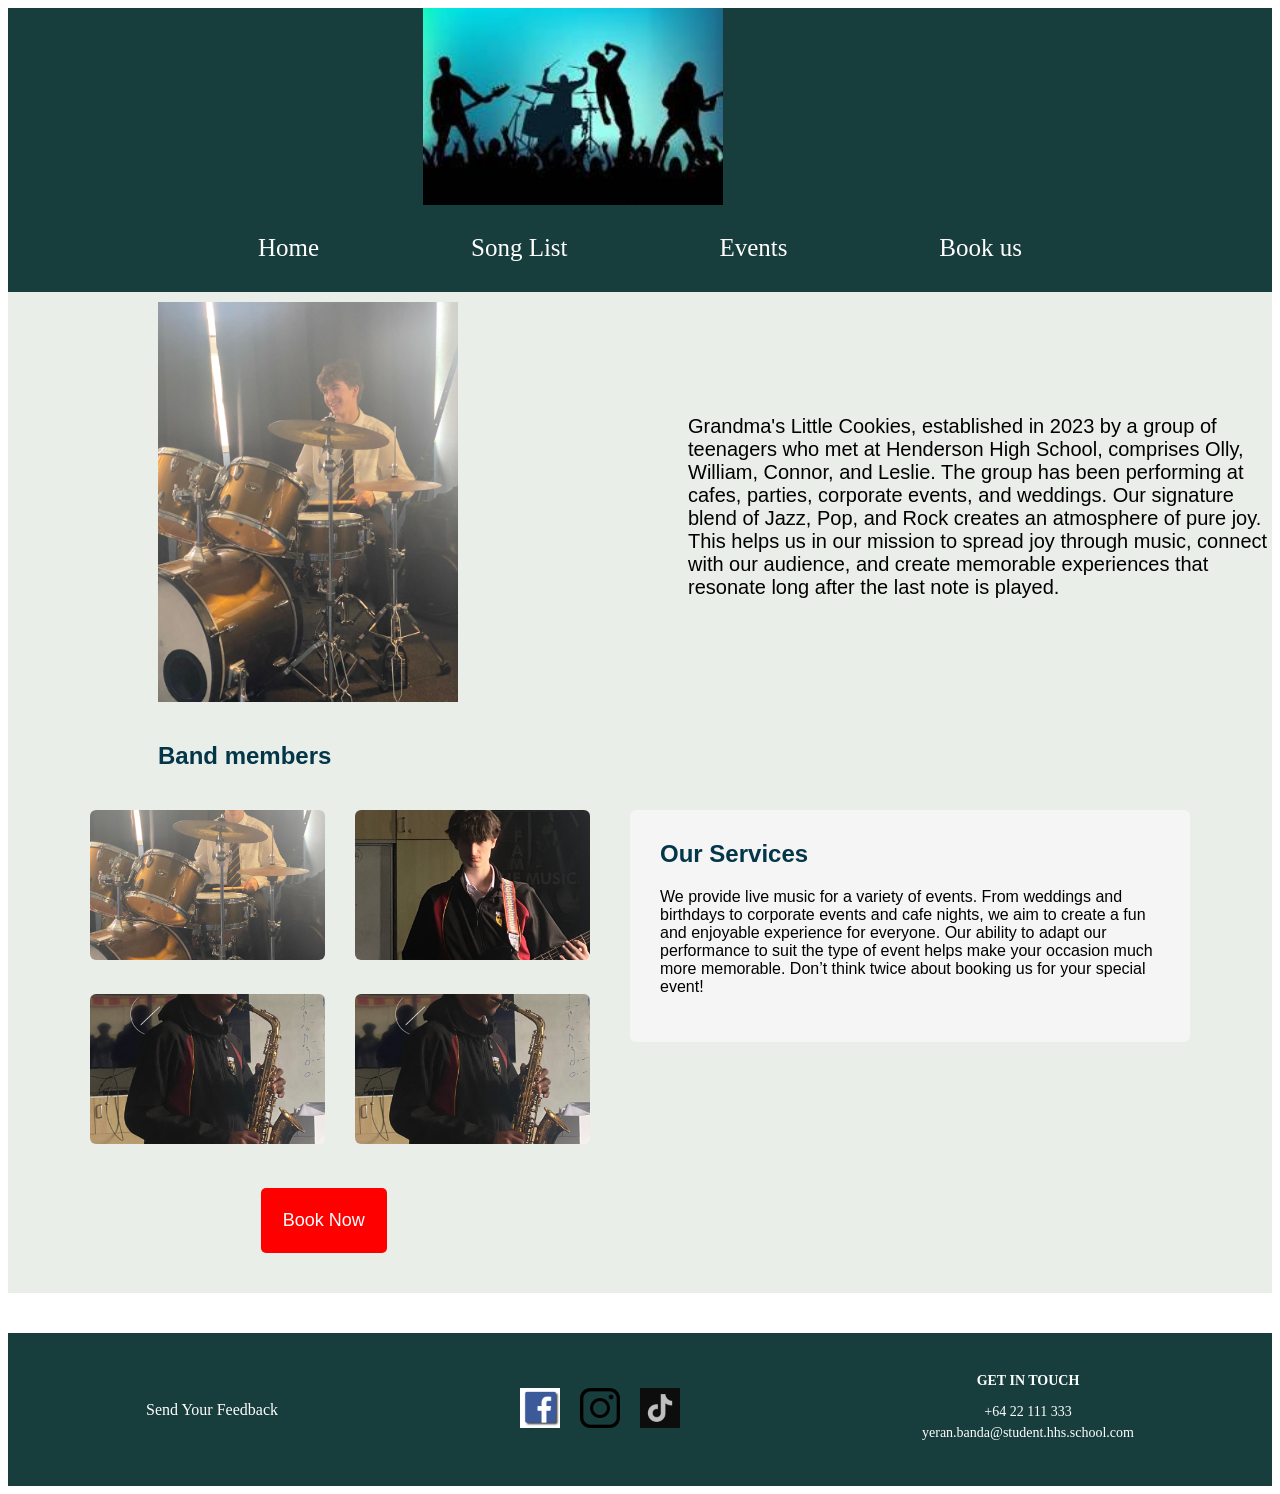
<file: index.html>
<!DOCTYPE html>
<html lang="en">
<head>
  <meta name="viewport" content="width=device-width, initial-scale=1.0">
  <title>Home</title>
  <link rel="stylesheet" href="bandstyle.css">
</head>
<body id="body">
  <header id="header">
    <img id="logo" src="images/logo.jpg" alt="Logo">
    <nav class="nav">
      <ul class="nav-list">
        <li><a href="index.html">Home</a></li>
        <li><a href="song_list.html">Song List</a></li>
        <li><a href="events.html">Events</a></li>
        <li><a href="bookings.html">Book us</a></li>
      </ul>
    </nav>
  </header>

  <main class="body">
    <div class="row-container">
      <img id="description-image" src="images/description (1).jpeg" alt="description">
      <p id="description">Grandma's Little Cookies, established in 2023 by a group of teenagers who met at Henderson High School, comprises Olly, William, Connor, and Leslie. The group has been performing at cafes, parties, corporate events, and weddings. Our signature blend of Jazz, Pop, and Rock creates an atmosphere of pure joy. This helps us in our mission to spread joy through music, connect with our audience, and create memorable experiences that resonate long after the last note is played.
      </p>
    </div>

    <h2 id="band_members">Band members</h2>

    <div class="services-container">
      <div class="members-grid">
        <div class="item-column">
          <div class="image-wrapper">
            <img src="images/olly.jpeg" alt="Image 1">
            <span class="image-name">Olly</span>
          </div>
        </div>

        <div class="item-column">
          <div class="image-wrapper">
            <img src="images/william.jpeg" alt="Image 2">
            <span class="image-name">William</span>
          </div>
        </div>

        <div class="item-column">
          <div class="image-wrapper">
            <img src="images/leslie.jpeg" alt="Image 3">
            <span class="image-name">Leslie</span>
          </div>
        </div>

        <div class="item-column">
          <div class="image-wrapper">
            <img src="images/leslie.jpeg" alt="Image 4">
            <span class="image-name">Leslie</span>
          </div>
        </div>
      </div>

      <div class="services-section">
        <h2>Our Services</h2>
        <p>We provide live music for a variety of events. 
          From weddings and birthdays to corporate events and cafe nights, 
          we aim to create a fun and enjoyable experience for everyone. 
          Our ability to adapt our performance to suit the type of event 
          helps make your occasion much more memorable. 
          Don’t think twice about booking us for your special event!
        </p>
      </div>
    </div>

    <div class="book-container">
      <a href="bookings.html" class="book-now">Book Now</a>
    </div>
  </main>

  <footer class="footer">
    <div class="footer-content">
      <div class="footer-section">
        <a href="https://forms.gle/Mysed251hKmfFikaA" target="_blank">Send Your Feedback</a>
      </div>

      <div class="footer-section social">
        <a href="https://facebook.com" target="_blank">
          <img src="images/facebook.jpg" alt="Facebook">
        </a>
        <a href="https://instagram.com" target="_blank">
          <img src="images/instagram.png" alt="Instagram">
        </a>
        <a href="https://tiktok.com" target="_blank">
          <img src="images/tiktok.png" alt="TikTok">
        </a>
      </div>

      <div class="footer-section">
        <h3>GET IN TOUCH</h3>
        <p>+64 22 111 333</p>
        <p><a href="mailto:yeran.banda@student.hhs.school.com">yeran.banda@student.hhs.school.com</a></p>
      </div>
    </div>
  </footer>
</body>
</html>
<!--No changes made 11/09/2026-->
</file>
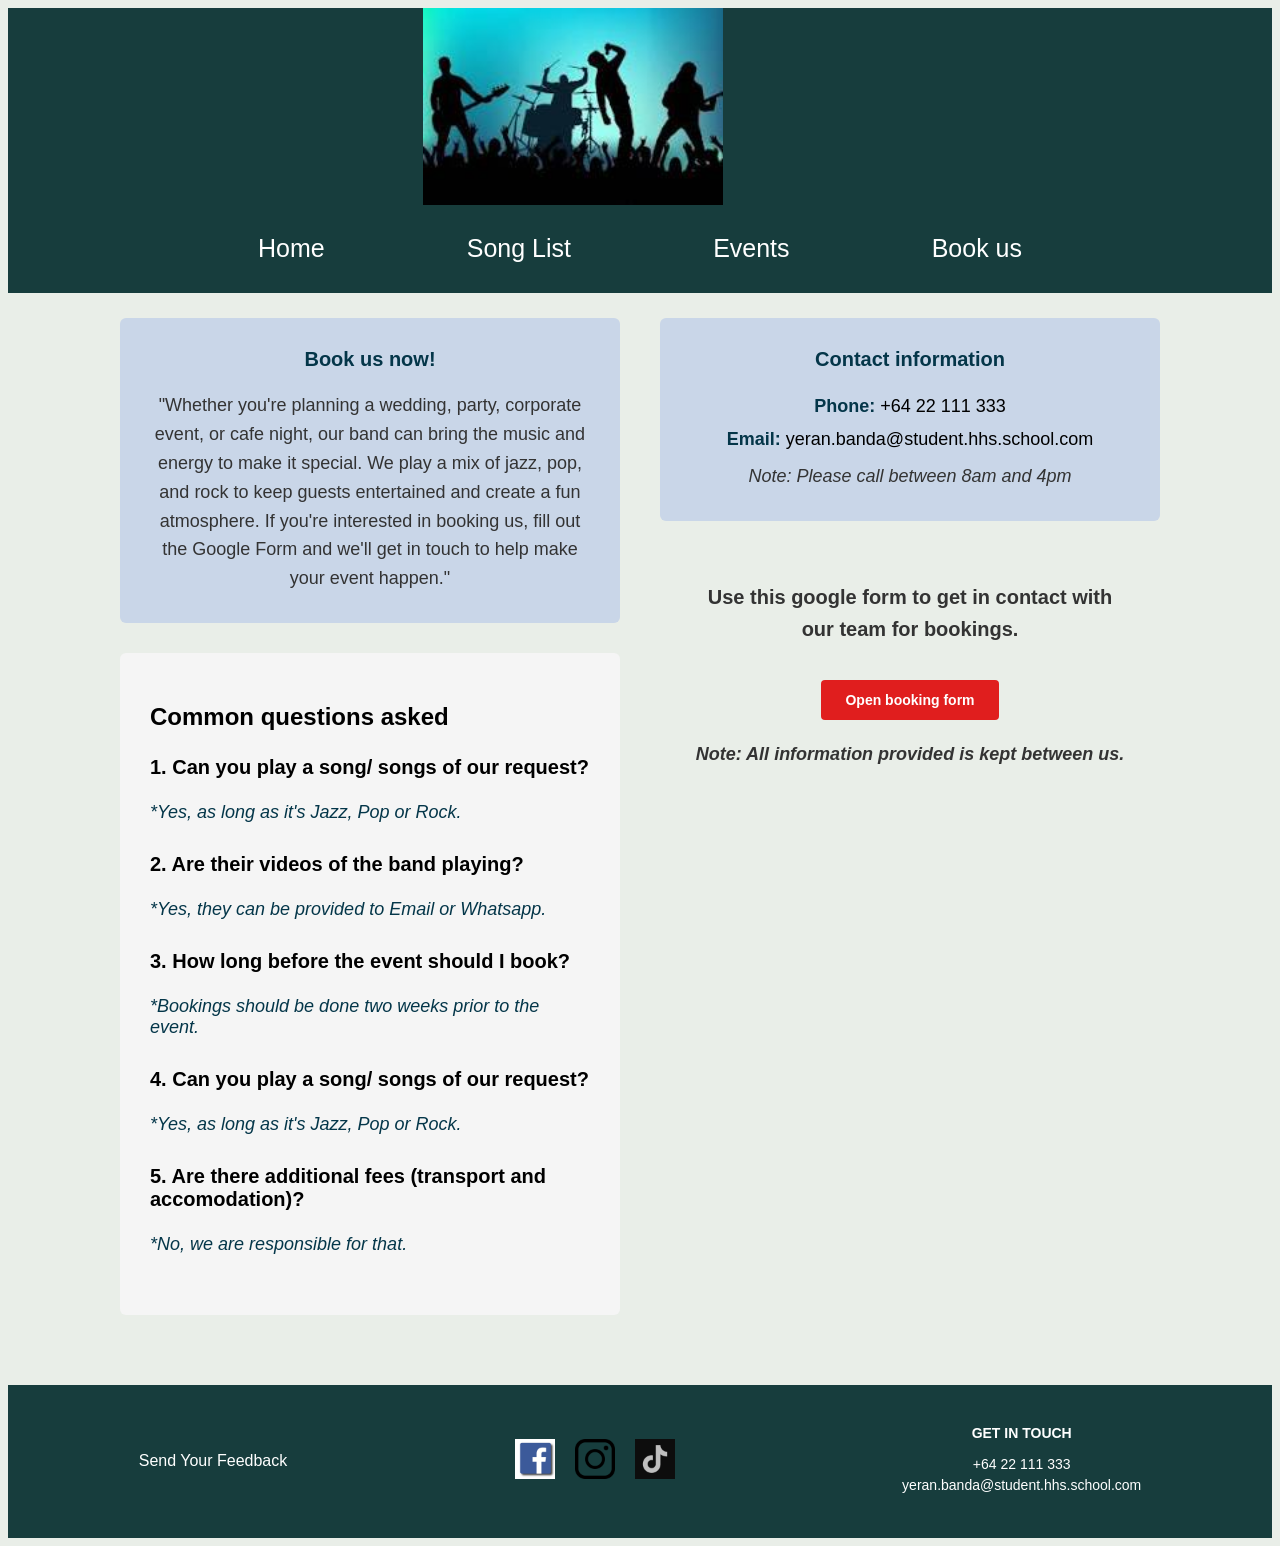
<file: bookings.html>
<!DOCTYPE html>
<html lang="en">
<head>
    <meta name="viewport" content="width=device-width, initial-scale=1.0">
    <title>Book Us</title>
    <link rel="stylesheet" href="bandstyle.css">
    <link rel="stylesheet" href="bookings_style.css">
</head>
<body class="body">
    <div class="body">
        <header id="header">
            <img id="logo" src="images/logo.jpg" alt="Logo">
            <nav class="nav">
                <ul class="nav-list">
                    <li><a href="index.html">Home</a></li>
                    <li><a href="song_list.html">Song List</a></li>
                    <li><a href="events.html">Events</a></li>
                    <li><a href="bookings.html">Book us</a></li>
                </ul>
            </nav>
        </header>

            <section class="bookings-container">
                <!-- Left Column -->
                <div class="bookings-left">
                    <div class="booking-section description-box">
                        <h2>Book us now!</h2>
                        <p>"Whether you're planning a wedding, party, corporate event, or cafe night, 
                            our band can bring the music and energy to make it special. 
                            We play a mix of jazz, pop, and rock to keep guests entertained and create a fun atmosphere. 
                            If you're interested in booking us, fill out the Google Form 
                            and we'll get in touch to help make your event happen."</p>
                    </div>

                    <div class="common-questions faq-box">
                        <h2>Common questions asked</h2>
                        <div class="faq-item">
                            <h3 class="questions">1. Can you play a song/ songs of our request?</h3>
                            <p class="answers">*Yes, as long as it's Jazz, Pop or Rock.</p>
                        </div>
                        
                        <div class="faq-item">
                            <h3 class="questions">2. Are their videos of the band playing?</h3>
                            <p class="answers">*Yes, they can be provided to Email or Whatsapp.</p>
                        </div>
                        
                        <div class="faq-item">
                            <h3 class="questions">3. How long before the event should I book?</h3>
                            <p class="answers">*Bookings should be done two weeks prior to the event.</p>
                        </div>

                        <div class="faq-item">
                            <h3 class="questions">4. Can you play a song/ songs of our request?</h3>
                            <p class="answers">*Yes, as long as it's Jazz, Pop or Rock.</p>
                        </div>
                        <div class="faq-item">
                            <h3 class="questions">5. Are there additional fees (transport and accomodation)?</h3>
                            <p class="answers">*No, we are responsible for that.</p>
                        </div>
                    </div>
                </div>

                <!-- Right Column -->
                <div class="bookings-right">
                    <div class="booking-section contact-box">
                        <h2>Contact information</h2>
                        <div class="contact-information">
                            <strong>Phone:</strong> +64 22 111 333
                        </div>
                        <div class="contact-information">
                            <strong>Email:</strong> yeran.banda@student.hhs.school.com
                        </div>
                        <p class="contact-note">Note: Please call between 8am and 4pm</p>
                    </div>

                    <div class="booking-section form-box">
                        <p>Use this google form to get in contact with our team for bookings.</p>
                        <a href="https://forms.gle/eryuPL4y4AegWAAN7" target="_blank" class="form-button">Open booking form</a>
                        <p id="note">Note: All information provided is kept between us.</p>
                    </div>
                </div>
            </section>
        </main>
        <footer class="footer">
            <div class="footer-content">
                <div class="footer-section">
                    <a href="https://forms.gle/Mysed251hKmfFikaA" target="_blank">Send Your Feedback</a>
                </div>

                <div class="footer-section social">
                    <a href="https://facebook.com" target="_blank">
                        <img src="images/facebook.jpg" alt="Facebook">
                    </a>
                    <a href="https://instagram.com" target="_blank">
                        <img src="images/instagram.png" alt="Instagram">
                    </a>
                    <a href="https://tiktok.com" target="_blank"> 
                        <img src="images/tiktok.png" alt="TikTok">
                    </a>
                </div>

                <div class="footer-section">
                    <h3>GET IN TOUCH</h3>
                    <p>+64 22 111 333</p>
                    <p><a href="mailto:yeran.banda@student.hhs.school.com">yeran.banda@student.hhs.school.com</a></p>
                </div>
            </div>
        </footer>
    </div>
</body>
</html>
</file>
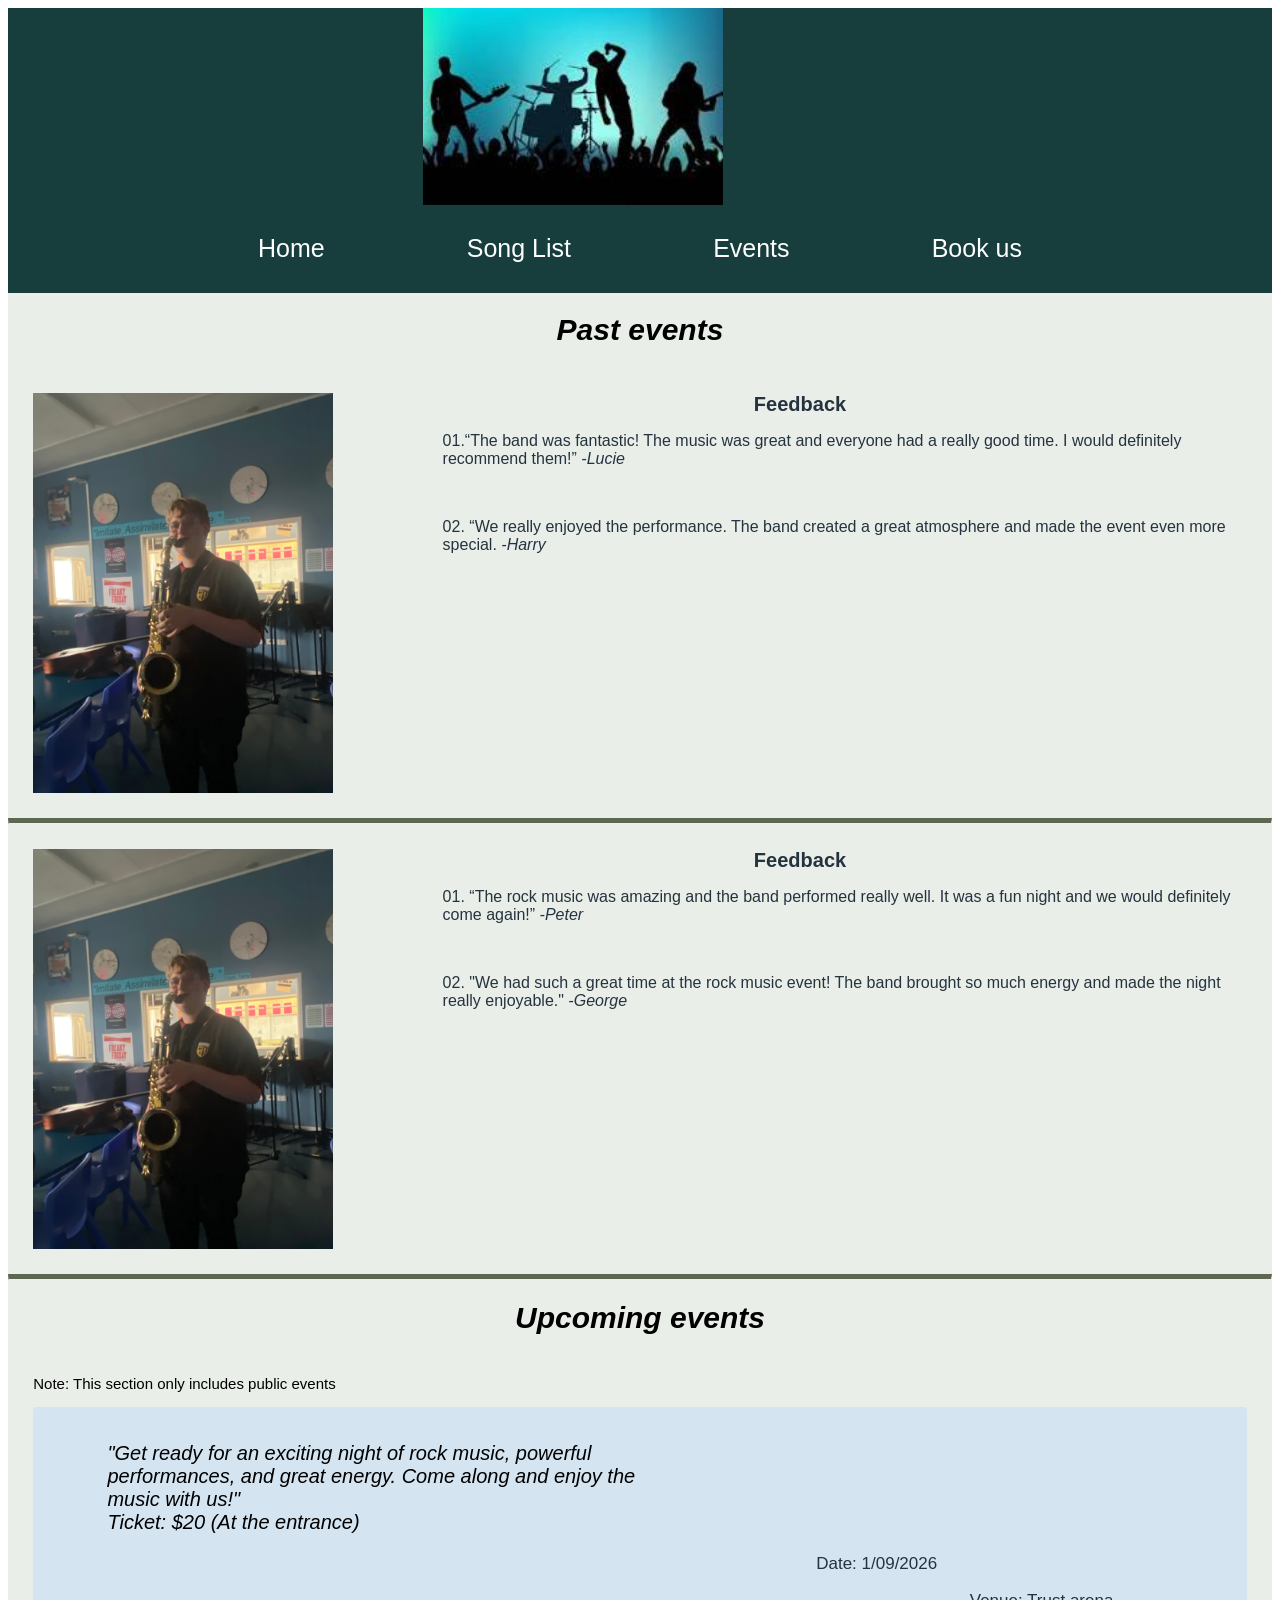
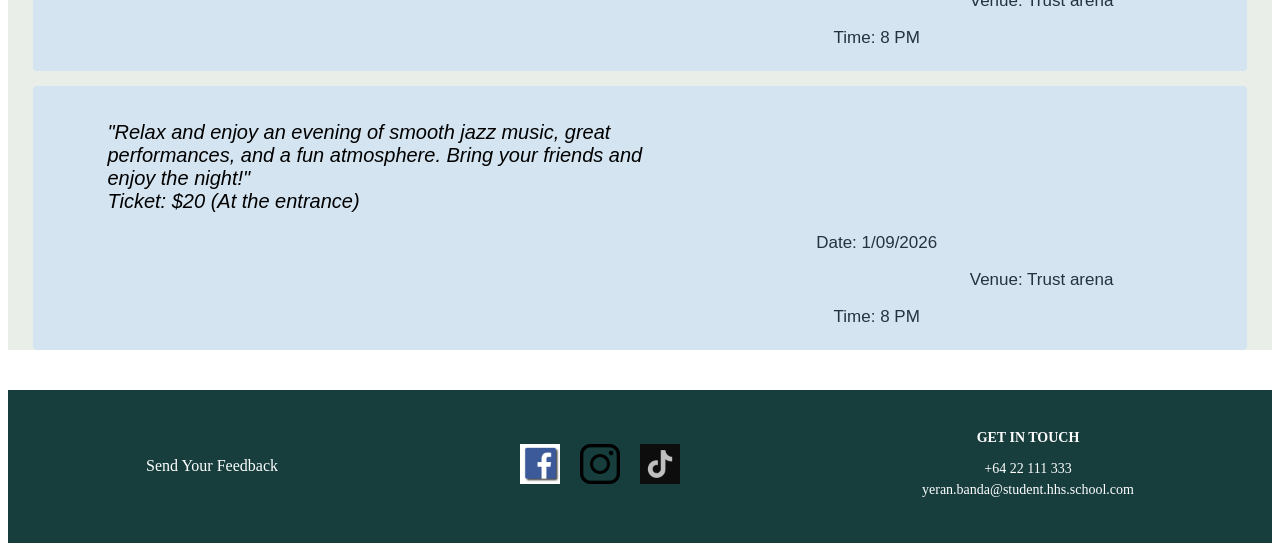
<file: events.html>
<!DOCTYPE html>
<html lang="en">
    <head>
        <meta name="viewport" content="width=device-width, initial-scale=1.0">
        <title>Events</title>
        <link rel="stylesheet" href="bandstyle.css">
        <link rel="stylesheet" href="event_style.css">
    </head>
    <body id="body">
        <div class="body">
            <header id="header">
                <img id="logo" src="images/logo.jpg" alt="Logo">
                <nav class="nav">
                    <ul class="nav-list">
                        <li><a href="index.html">Home</a></li>
                        <li><a href="song_list.html">Song List</a></li>
                        <li><a href="events.html">Events</a></li>
                        <li><a href="bookings.html">Book us</a></li>
                    </ul>
                </nav>
            </header>

            <h1 id="past-events">Past events</h1>
            <div class="event-container">
                <img id="event1-image" src="images/tristan.jpeg" alt="Event 1">
                <div class="event-content">
                    <h1 id="event-feedback">Feedback</h1>
                    <p>01.“The band was fantastic! The music was great and everyone had a really good time. 
                        I would definitely recommend them!”
                        <i>-Lucie</i>
                    </p>
                    <br>
                    <p>02. “We really enjoyed the performance. 
                        The band created a great atmosphere and made the event even more special.
                        <i>-Harry</i>
                    </p>
                </div>
            </div>

            <hr class="seperation-line">

            <div class="event-container">
                <img id="event1-image" src="images/tristan.jpeg" alt="Event 1">
                <div class="event-content">
                    <h1 id="event-feedback">Feedback</h1>
                    <p>01. “The rock music was amazing and the band performed really well. 
                        It was a fun night and we would definitely come again!”
                        <i>-Peter</i>
                    </p>
                    <br>
                    <p>02. "We had such a great time at the rock music event! 
                        The band brought so much energy and made the night really enjoyable."
                        <i>-George</i>
                    </p>
                </div>
            </div>

            <hr class="seperation-line">
            <h1 id="past-events">Upcoming events</h1>
            
            <section class="upcoming-events">
                <p class="note">Note: This section only includes public events</p>
                
                <div class="event-block">
                    <p class="message">"Get ready for an exciting night of rock music, 
                        powerful performances, and great energy. 
                        Come along and enjoy the music with us!"
                        <br>
                        Ticket: $20 (At the entrance)
                    </p>
                    <p class="date">Date: 1/09/2026</p>
                    <p class="venue">Venue: Trust arena</p>
                    <p class="time">Time: 8 PM</p>
                </div>
                
                <div class="event-block">
                    <p class="message">"Relax and enjoy an evening of smooth jazz music, 
                        great performances, and a fun atmosphere. 
                        Bring your friends and enjoy the night!"
                        <br>
                        Ticket: $20 (At the entrance)
                    </p>
                    <p class="date">Date: 1/09/2026</p>
                    <p class="venue">Venue: Trust arena</p>
                    <p class="time">Time: 8 PM</p>
                </div>
            </section>
        </div>

        <footer class="footer">
            <div class="footer-content">
                <div class="footer-section">
                    <a href="https://forms.gle/Mysed251hKmfFikaA" target="_blank">Send Your Feedback</a>
                </div>

                <div class="footer-section social">
                    <a href="https://facebook.com" target="_blank">
                        <img src="images/facebook.jpg" alt="Facebook">
                    </a>
                    <a href="https://instagram.com" target="_blank">
                        <img src="images/instagram.png" alt="Instagram">
                    </a>
                    <a href="https://tiktok.com" target="_blank"> 
                        <img src="images/tiktok.png" alt="TikTok">
                    </a>
                </div>

                <div class="footer-section">
                    <h3>GET IN TOUCH</h3>
                    <p>+64 22 111 333</p>
                    <p><a href="mailto:yeran.banda@student.hhs.school.com">yeran.banda@student.hhs.school.com</a></p>
                </div>
            </div>
        </footer>
    </body>
</html>
<!--No changes made 11/09/2026-->
</file>
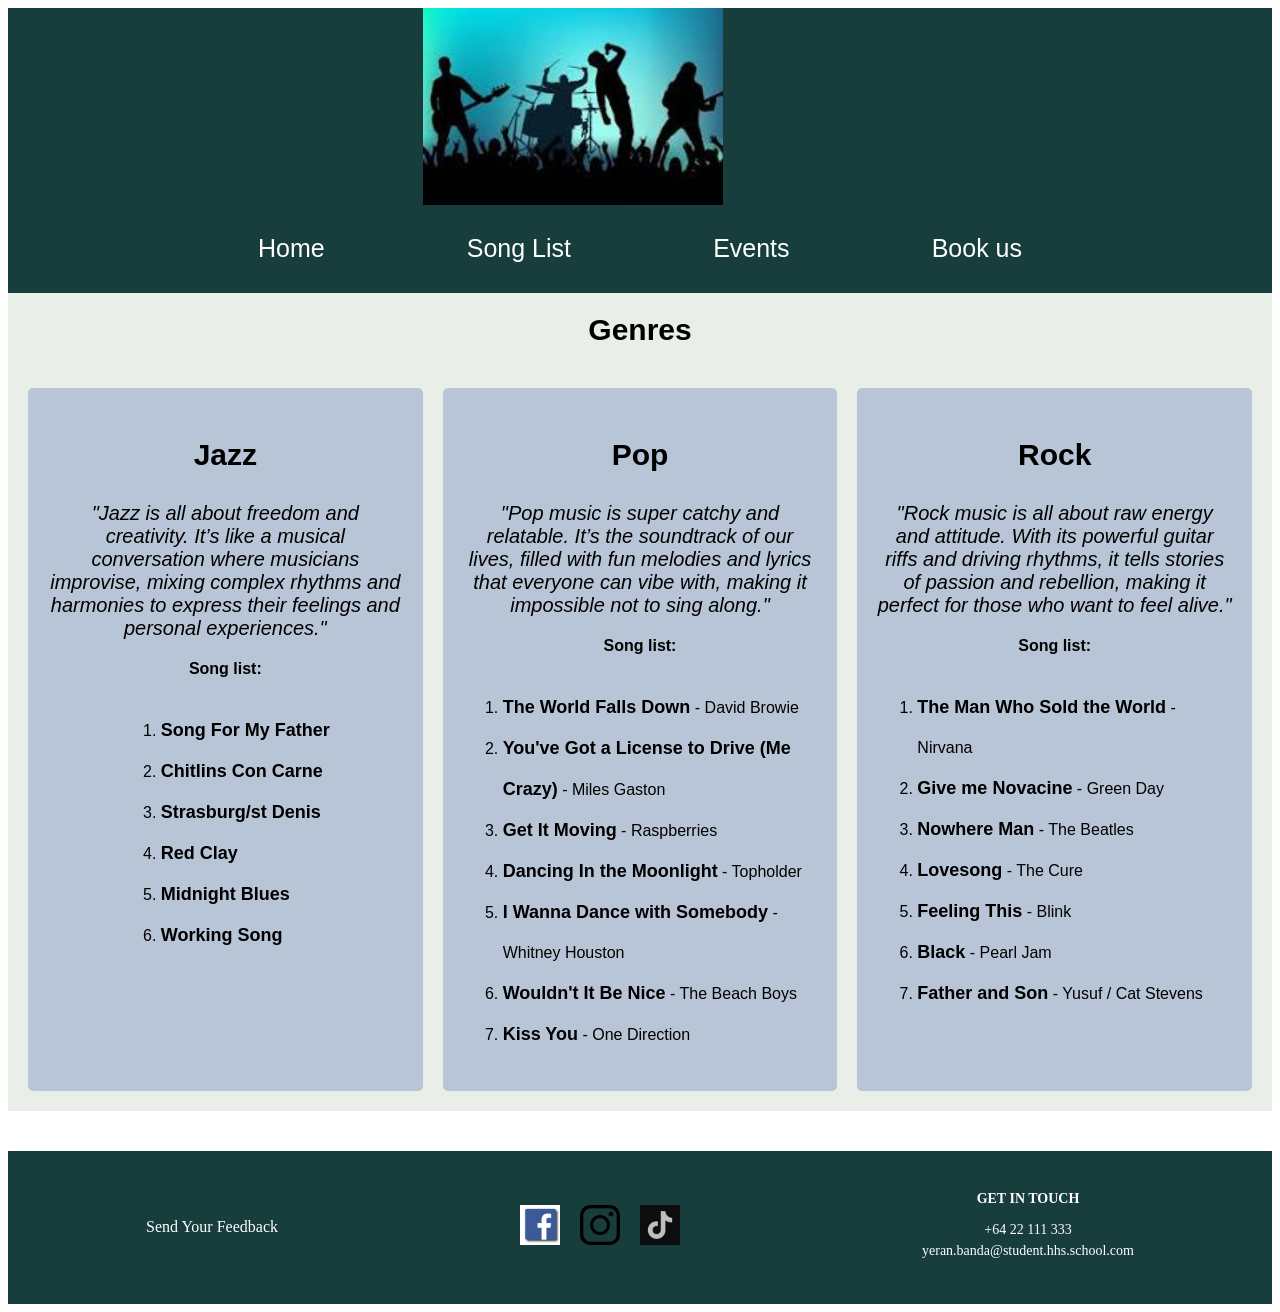
<file: song_list.html>
<!DOCTYPE html>
<html lang="en">
    <head>
        <meta name="viewport" content="width=device-width, initial-scale=1.0">
        <title>Song List</title>
        <link rel="stylesheet" href="bandstyle.css">
        <link rel="stylesheet" href="song_list_style.css">
    </head>
    <body id="body">
        <div class="body">
        <header id="header">
            <img id="logo" src="images/logo.jpg" alt="Logo">
                <nav class="nav">
                    <ul class="nav-list">
                        <li><a href="index.html">Home</a></li>
                        <li><a href="song_list.html">Song List</a></li>
                        <li><a href="events.html">Events</a></li>
                        <li><a href="bookings.html">Book us</a></li>
                    </ul>
                </nav>
        </header>
        <h1 id="genre">Genres</h1> 
        <div class="genres-container">
            <div class="genres-row">
                <div class="genre-card">
                    <h3 class="genre-names">Jazz</h3>
                    <p class="genre-description">"Jazz is all about freedom and creativity. It’s like a musical conversation where musicians improvise, mixing complex rhythms and harmonies to express their feelings and personal experiences."</p>
                    <p><strong>Song list:</strong></p>
                    <ol>
                        <li><span class="song-name">Song For My Father</span></li>
                        <li><span class="song-name">Chitlins Con Carne</span></li>
                        <li><span class="song-name">Strasburg/st Denis</span></li>
                        <li><span class="song-name">Red Clay</span></li>
                        <li><span class="song-name">Midnight Blues</span></li>
                        <li><span class="song-name">Working Song</span></li>
                    </ol>
                </div>
                
                <div class="genre-card">
                    <h3 class="genre-names">Pop</h3>
                    <p class="genre-description">"Pop music is super catchy and relatable. It’s the soundtrack of our lives, filled with fun melodies and lyrics that everyone can vibe with, making it impossible not to sing along."</p>
                    <p><strong>Song list:</strong></p>
                    <ol>
                        <li><span class="song-name">The World Falls Down</span>  - David Browie</li>
                        <li><span class="song-name">You've Got a License to Drive (Me Crazy)</span> - Miles Gaston</li>
                        <li><span class="song-name">Get It Moving</span> - Raspberries</li>
                        <li><span class="song-name">Dancing In the Moonlight</span> - Topholder</li>
                        <li><span class="song-name">I Wanna Dance with Somebody</span> - Whitney Houston</li>
                        <li><span class="song-name">Wouldn't It Be Nice</span> - The Beach Boys</li>
                        <li><span class="song-name">Kiss You</span> - One Direction</li>
                    </ol>
                </div>
                
                <div class="genre-card">
                    <h3 class="genre-names">Rock</h3>
                    <p class="genre-description">"Rock music is all about raw energy and attitude. With its powerful guitar riffs and driving rhythms, it tells stories of passion and rebellion, making it perfect for those who want to feel alive."</p>
                    <p><strong>Song list:</strong></p>
                    <ol>
                        <li><span class="song-name">The Man Who Sold the World</span> - Nirvana</li>
                        <li><span class="song-name">Give me Novacine</span> - Green Day</li>
                        <li><span class="song-name">Nowhere Man</span> - The Beatles</li>
                        <li><span class="song-name">Lovesong</span> - The Cure</li>
                        <li><span class="song-name">Feeling This</span> - Blink</li>
                        <li><span class="song-name">Black</span> - Pearl Jam</li>
                        <li><span class="song-name">Father and Son</span> - Yusuf / Cat Stevens</li>
                    </ol>
                </div>
            </div>
        </div>
        </div>
    </body>
    <footer class="footer">
  <div class="footer-content">
    <div class="footer-section">
      <a href="https://forms.gle/Mysed251hKmfFikaA" target="_blank">Send Your Feedback</a>
    </div>

    <div class="footer-section social">
      <a href="https://facebook.com" target="_blank">
        <img src="images/facebook.jpg" alt="Facebook">
      </a>
      <a href="https://instagram.com" target="_blank">
        <img src="images/instagram.png" alt="Instagram">
      </a>
      <a href="https://tiktok.com" target="_blank"> 
        <img src="images/tiktok.png" alt="TikTok">
      </a>
    </div>

    <div class="footer-section">
      <h3>GET IN TOUCH</h3>
      <p>+64 22 111 333</p>
      <p><a href="mailto:yeran.banda@student.hhs.school.com">yeran.banda@student.hhs.school.com</a></p>
    </div>
  </div>
</footer>
</html>
<!--No changes made 11/09/2026-->
</file>
<file: bandstyle.css>
.body{
    font-family: Arial, Helvetica, sans-serif;
    background-color: rgb(233, 238, 232);
}

#header{
    background-color:rgb(23, 61, 61);
    padding-bottom: 5px;
}
#logo{
    width: 300px;
    height: auto;
    margin-left: calc(50vw - 225px);
}
.nav-list{
    display: flex;
    justify-content: space-between;
    list-style: none;
    padding-left: 250px;
    padding-right: 250px;
    font-size: 25px;
}
.nav-list a{
    text-decoration: none;
    color: white;
}
.nav-list a:hover{
    color: beige;
}

#description-image{
    width: 300px;
    height: auto;
    float: left;
    padding-left: 150px;
    padding-top: 10px;
}

#description{
    font-family:'Gill Sans', 'Gill Sans MT', Calibri, 'Trebuchet MS', sans-serif;
    font-size: 20px;
    float: right;
    padding-left: 200px;
    padding-top: 20px;
    max-width: 79ch;
}

.row-container {
    display: flex;
    flex-direction: row;
    align-items: center;
    gap: 30px;
    margin: 0 auto;
}

#band_members{
    text-align: left;
    margin-top: 40px;
    color: #043649;
    padding-left: 150px;
}

.item-column {
    display: flex;
    flex-direction: column;         
    align-items: flex-start;
    gap: 8px;
}

.item-column img {
    width: 100%;
    height: 150px;                  
    object-fit: cover;
    border-radius: 6px;
}

.image-wrapper {
    position: relative;
    display: inline-block;
    width: 100%;
}

.image-name {
    position: absolute;
    bottom: 0;
    left: 0;
    right: 0;
    background-color: rgba(0, 0, 0, 0.7);
    color: white;
    padding: 8px;
    text-align: center;
    opacity: 0;
    transition: opacity 0.3s ease;
    font-weight: bold;
}

.image-wrapper:hover .image-name {
    opacity: 1;
}

.members-grid {
    display: grid;
    grid-template-columns: repeat(2, 1fr);
    gap: 30px;
    width: 500px;
}


.services-container {
    display: flex;
    gap: 40px;
    margin-top: 40px;
    padding: 0 30px;
    align-items: flex-start;
    justify-content: center;
}

.services-section {
    flex: 0 0 500px;
    padding: 30px;
    background-color: #f5f5f5;
    border-radius: 6px;
}

.services-section h2 {
    color: #043649;
    margin-top: 0;
}

.book-container {
    text-align: left;
    clear: both; /* To make sure it sits below any floated elements */
    padding-top: 40px;
    padding-left: 20%;
    padding-bottom: 40px;
}

.book-now {
    display: inline-block;
    background-color: red;
    color: white;
    font-family: Verdana, Geneva, Tahoma, sans-serif;
    font-size: 18px;
    padding: 22px 22px;
    text-decoration: none;
    border-radius: 5px;
}

.footer {
  background-color:rgb(23, 61, 61);
  padding: 40px 20px;
  margin-top: 40px;
}

.footer-content {
  display: flex;
  justify-content: space-around;
  align-items: center;
  gap: 30px;
  max-width: 1200px;
  margin: 0 auto;
}

.footer-section {
  text-align: center;
  color: white;
}

.footer-section h3 {
  margin: 0 0 15px 0;
  font-size: 14px;
}

.footer-section p {
  margin: 5px 0;
  font-size: 14px;
}

.footer-section a {
  color: white;
  text-decoration: none;
}

.footer-section a:hover {
  text-decoration: underline;
}

.social {
  display: flex;
  gap: 20px;
}

.social a {
  display: inline-block;
}

.social img {
  width: 40px;
  height: 40px;
}
/*No changes made 11/09/2026*/
</file>
<file: bookings_style.css>
.bookings-container {
    display: flex;
    gap: 40px;
    max-width: 1200px;
    margin: 0 auto;
    justify-content: center;
    padding-top: 25px;
}

.bookings-left, .bookings-right {
    flex: 1;
    max-width: 500px;
}

.booking-section {
    background-color: #c9d6e8;
    padding: 30px;
    border-radius: 6px;
    margin-bottom: 30px;
}

.booking-section h2 {
    color: #043649;
    margin-top: 0;
    font-size: 20px;
    font-weight: bold;
    text-align: center;
    margin-bottom: 20px;
}

.booking-section p {
    margin: 0;
    color: #333;
    font-size: 18px;
    line-height: 1.6;
}

/* Description Box */
.description-box {
    text-align: center;
}

/* FAQ Box for the question and answers */
.common-questions{
    padding: 30px;
    border-radius: 6px;
    margin-bottom: 30px;
    background-color: whitesmoke;
}
.faq-box h2 {
    margin-bottom: 25px;
}

.faq-item {
    margin-bottom: 30px;
}

.questions {
    font-size: 20px;
    font-weight: bold;      
    margin: 0 0 8px 0;
    color: black;}

.answers {
    font-size: 18px;
    font-style: italic;

    color: #043649;
    padding-top: 5px;
}

/* Contact Box */
.contact-box {
    text-align: center;
}

.contact-box h2 {
    margin-bottom: 25px;
}

.contact-information {
    margin-bottom: 12px;
    font-size: 18px;
}

.contact-information strong {
    color: #043649;
}

.contact-note {
    font-size: 13px;
    color: #555;
    font-style: italic;
    margin-top: 15px;
}

/* Form Box */
.form-box {
    text-align: center;
    background-color: transparent;
}


.form-box p {
    font-size: 20px;
    font-weight:700;
    margin-bottom: 20px;    
}

.form-button {
    font-size: 14px;
    font-weight: bold;
    color: white;
    display: inline-block;
    background-color: #e01e1e;
    padding: 12px 24px;
    text-decoration: none;
    border-radius: 4px;
    transition: background-color 0.3s ease;
    margin: 15px 0;
}

.form-button:hover {
    background-color: #c41616;
}

#note{
    font-size: 18px;
    font-weight: bold;
    font-style: italic;
    margin-top: 5px;
}
/* Responsive Design */
@media (max-width: 768px) {
    .bookings-container {
        flex-direction: column;
        gap: 30px;
    }

    .bookings-left,
    .bookings-right {
        max-width: 100%;
    }

    .booking-section {
        padding: 20px;
    }
}
</file>
<file: event_style.css>
#past-events{
    font-family: 'Gill Sans', 'Gill Sans MT', Calibri, 'Trebuchet MS', sans-serif;
    font-size: 30px;
    color: rgb(0, 0, 0);
    padding-bottom: 20px;
    text-align: center;
    font-style: italic;
}

.event-container {
    display: flex;
    gap: 20px;
    align-items: flex-start;
    margin: 2%;
}

#event1-image {
    width: 300px;
    height: auto;
    flex-shrink: 0;
}

.event-content {
    flex: 1;
}

#event-feedback {
    font-size: 20px;
    color: rgb(37, 51, 63);
    margin-top: 0;
    text-align: center;
}

.event-content p {
    color: rgb(37, 51, 63);
    margin-left: 10%;
}

.seperation-line{
    border-top: 5px solid rgb(93, 104, 81);
}

.upcoming-events {
    margin: 10px 2%;
}

.note {
    color: rgb(0, 0, 0);
    font-size: 15px;
}

.event-block {
    background-color: #d4e4f0;
    padding: 15px;
    margin: 15px 0;
    border-radius: 4px;
}

.message{
    font-family: Arial, Helvetica, sans-serif;
    font-size: 20px;
    font-style: italic;
    text-align: left;
    margin-left: 5%;
    max-width: 50ch;
}

.date {
    color: rgb(37, 51, 63);
    margin: 8px 0;
    font-size: 17px;
    text-align: center;
    margin-left:40%;
}

.time{
    color: rgb(37, 51, 63);
    margin: 8px 0;
    font-size: 17px;
    text-align: center;
    margin-left:40%;
}

.venue{
    color: rgb(37, 51, 63);
    text-align: right;
    font-size: 17px;
    margin-right: 10%;
}
/*No changes made 11/09/2026*/
</file>
<file: song_list_style.css>
#genre{
    font-family: 'Lucida Sans', 'Lucida Sans Regular', 'Lucida Grande', 'Lucida Sans Unicode', Geneva, Verdana, sans-serif;
    font-weight: bold;
    font-size: 30px;
    color: rgb(0, 0, 0);
    text-align: center;
}
.genres-container {
  padding: 20px;
}

.genres-row {
  display: flex;
  gap: 20px;  /* space between cards */
  justify-content: space-around;
}

.genre-names{
    font-family:'Franklin Gothic Medium', 'Arial Narrow', Arial, sans-serif;
    font-size: 30px;
}

.genre-description{
  font-size: 20px;
  max-width: 79ch;
  font-style: italic;
}

.genre-card {
  flex: 1;
  background-color: #b8c5d6;
  padding: 20px;
  border-radius: 5px;
  text-align: center;
}

.genre-card ol {
  text-align: left;
  display: inline-block;
  line-height: 40px;
}

.song-name {
  font-size: 18px;
  font-weight: bold;
}
/*No changes made 11/09/2026*/
</file>
